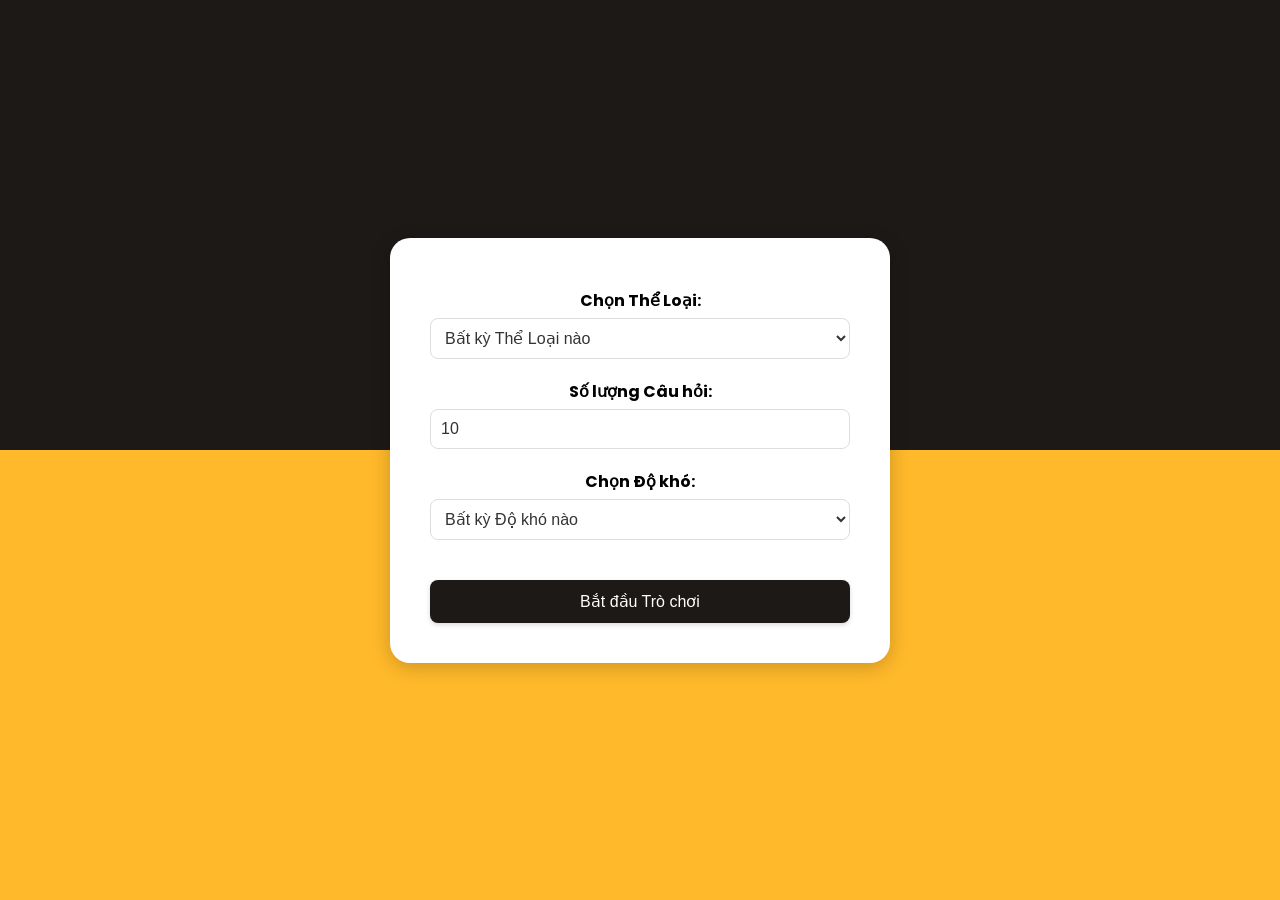
<file: Individual_Project/Api Quiz Game/index.html>
<!DOCTYPE html>
<html lang="vi">

<head>
    <meta charset="UTF-8">
    <meta name="viewport" content="width=device-width, initial-scale=1.0">
    <link rel="stylesheet" href="style.css">
    <title>Trò chơi Đố Vui</title>
</head>

<body>

    <div id="quiz-container">
        <div id="game-setup">
            <div>
                <label for="category">Chọn Thể Loại:</label>
                <select id="category">
                    <option value="">Bất kỳ Thể Loại nào</option>
                </select>
            </div>
            <div>
                <label for="amount">Số lượng Câu hỏi:</label>
                <input type="number" id="amount" min="1" max="50" value="10">
            </div>
            <div>
                <label for="difficulty">Chọn Độ khó:</label>
                <select id="difficulty">
                    <option value="">Bất kỳ Độ khó nào</option>
                    <option value="easy">Dễ</option>
                    <option value="medium">Trung bình</option>
                    <option value="hard">Khó</option>
                </select>
            </div>
            <button id="start-btn">Bắt đầu Trò chơi</button>
        </div>
        <div id="quiz" style="display: none;">
            <div id="progress"></div>
            <div id="currentScore"></div>
            <div id="highScore"></div>
            <div id="question"></div>
            <div id="answers"></div>
            <div id="result"></div>
        </div>
    </div>

    <script src="script.js"></script>
</body>

</html>
</file>
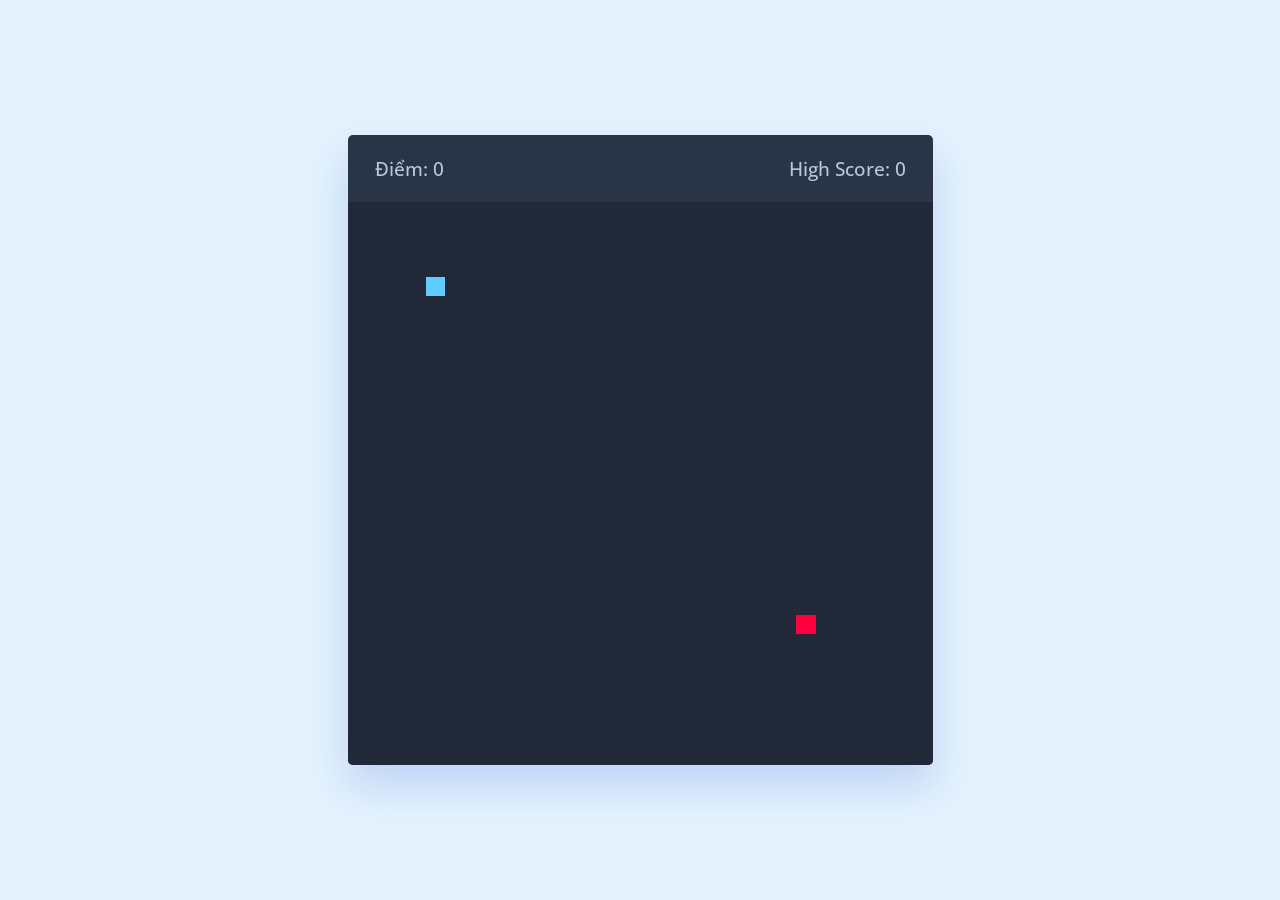
<file: Individual_Project/Snake Game/index.html>
<!DOCTYPE html>
<html lang="en">

<head>
    <meta charset="UTF-8">
    <meta http-equiv="X-UA-Compatible" content="IE=edge">
    <meta name="viewport" content="width=device-width, initial-scale=1.0">
    <link rel="stylesheet" href="https://cdnjs.cloudflare.com/ajax/libs/font-awesome/6.3.0/css/all.min.css">
    <link rel="stylesheet" href="style.css">
    <title>Rắn Săn Mồi</title>
</head>

<body>

    <div class="wrapper">
        <div class="game-details">
            <span class="score">Điểm: 0</span>
            <span class="high-score">Điểm cao nhất: 0</span>
        </div>

        <div class="play-board"></div>

        <div class="controls">
            <i data-key="ArrowLeft" class="fa-solid fa-arrow-left-long"></i>
            <i data-key="ArrowUp" class="fa-solid fa-arrow-up-long"></i>
            <i data-key="ArrowRight" class="fa-solid fa-arrow-right-long"></i>
            <i data-key="ArrowDown" class="fa-solid fa-arrow-down-long"></i>
        </div>

    </div>


    <script src="index.js"></script>
</body>

</html>
</file>
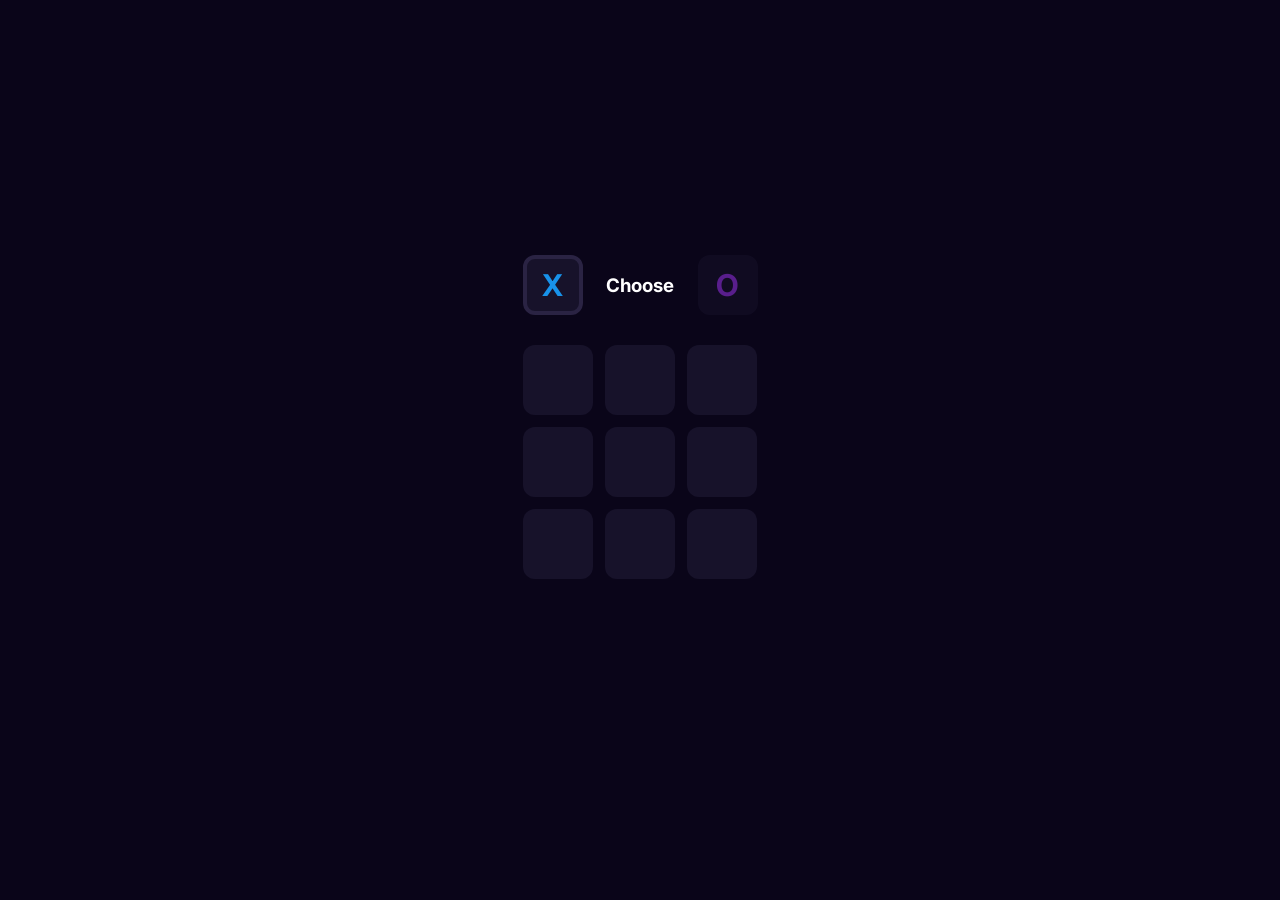
<file: Individual_Project/Tic Tac Toe Game/index.html>
<!DOCTYPE html>
<html lang="en">
<head>
    <meta charset="UTF-8">
    <meta name="viewport" content="width=device-width, initial-scale=1.0">
    <title>Tic Tac Toe Game</title>
    <link rel="stylesheet" href="style.css">
</head>
<body>
    <main>
        <header id="header">
            <div class="player player-active" id="xPlayerDisplay" onclick="choosePlayer('X')">X</div>
            <h3 id="titleHeader">Choose</h3>
            <div class="player" id="oPlayerDisplay" onclick="choosePlayer('O')">O</div>
        </header>
        <div id="board">
            <div class="cell"></div>
            <div class="cell"></div>
            <div class="cell"></div>
            <div class="cell"></div>
            <div class="cell"></div>
            <div class="cell"></div>
            <div class="cell"></div>
            <div class="cell"></div>
            <div class="cell"></div>
        </div>
        <button id="restartBtn">Restart</button>
    </main>

    <script src="script.js"></script>
</body>
</html>
</file>
<file: Individual_Project/Api Quiz Game/style.css>
@import url('https://fonts.googleapis.com/css2?family=Poppins:wght@300;400;500;600;700&display=swap');

body, html{
    height: 100%;
    margin: 0;
    font-family: 'Poppins', sans-serif;
    background: linear-gradient(#1c1917 50%, #ffb92a 50%);
    color: #333;
    display: flex;
    align-items: center;
    justify-content: center;
    text-align: center;
}

#quiz-container{
    width: 420px;
    background-color: #fff;
    padding: 40px;
    border-radius: 20px;
    box-shadow: 0 4px 20px rgba(0, 0, 0, 0.2);
    margin: 20px;
}

#game-setup div{
    margin: 10px 0;
}

#game-setup label{
    display: block;
    margin-bottom: 5px;
    font-weight: bold;
    color: #000;
}

#category, #amount, #difficulty{
    width: 100%;
    padding: 10px;
    box-sizing: border-box;
    margin-bottom: 10px;
    border-radius: 8px;
    border: 1px solid #ddd;
    font-size: 1em;
    color: #333;
    background: #fff;
}

#start-btn{
    padding: 12px 25px;
    background-color: #1c1917;
    color: #fff;
    border: none;
    border-radius: 8px;
    cursor: pointer;
    font-size: 1em;
    box-shadow: 0 2px 5px rgba(0, 0, 0, 0.15);
    transition: background-color 0.3s ease, transform 0.1s ease;
    width: 100%;
    margin-top: 20px;
}

#start-btn:hover{
    background-color: #15aabf;
    transform: scale(1.05);
}

#progress, #currentScore, #highScore{
    margin-bottom: 10px;
    font-size: 1em;
    font-weight: bold;
    color: #444;
}

#question{
    font-size: 1em;
    margin: 20px 0;
    color: #5a5a5a;
}

.answer-btn{
    width: calc(100% - 20px);
    padding: 10px 20px;
    margin-bottom: 12px;
    background-color: #1c1917;
    color: #fff;
    border: none;
    border-radius: 8px;
    font-size: 0.9em;
    cursor: pointer;
    box-shadow: 0 2px 5px rgba(0, 0, 0, 0.15);
    transition: transform 0.1s ease;
}

.answer-btn:hover{
    transform: scale(1.05);
}

.answer-btn:disabled, .answer-btn.correct, .answer-btn.incorrect{
    cursor: default;
    transform: none;
}

#result{
    font-size: 1em;
    color: #5a5a5a;
    margin-top: 20px;
}

.correct{
    background-color: #4caf50 !important;
}

.incorrect{
    background-color: #f44336 !important;
}

button{
    padding: 12px 15px;
    background-color: #ff5722;
    color: #fff;
    border: none;
    border-radius: 8px;
    cursor: pointer;
    font-size: 1.1em;
    box-shadow: 0 2px 5px rgba(0, 0, 0, 0.15);
    transition: background-color 0.3s ease, transform 0.1s ease;
}

button:hover{
    background-color: #e64a19;
    transform: scale(1.05);
}
</file>
<file: Individual_Project/Snake Game/style.css>
@import url('https://fonts.googleapis.com/css2?family=Open+Sans:wght@300;400;500;600;700&display=swap');

*{
    margin: 0;
    padding: 0;
    box-sizing: border-box;
    font-family: 'Open Sans', sans-serif;
}

body{
    display: flex;
    align-items: center;
    justify-content: center;
    min-height: 100vh;
    background: #e3f2fd;
}

.wrapper{
    width: 65vmin;
    height: 70vmin;
    display: flex;
    overflow: hidden;
    flex-direction: column;
    justify-content: center;
    background: #293447;
    border-radius: 5px;
    box-shadow: 0 20px 40px rgba(52, 87, 220, 0.2);
}

.game-details{
    color: #b8c6dc;
    font-weight: 500;
    font-size: 1.2rem;
    padding: 20px 27px;
    display: flex;
    justify-content: space-between;
}

.play-board{
    height: 100%;
    width: 100%;
    display: grid;
    background: #212837;
    grid-template: repeat(30, 1fr) / repeat(30, 1fr);
}

.play-board .food{
    background: #ff003d;
}

.play-board .head{
    background: #60cbff;
}

.controls{
    display: none;
    justify-content: space-between;
}

.controls i{
    padding: 25px 0;
    text-align: center;
    font-size: 1.3rem;
    color: #b8c6dc;
    width: calc(100% / 4);
    cursor: pointer;
    border-right: 1px solid #171b26;
}

@media screen and (max-width: 800px) {
    .wrapper{
        width: 90vmin;
        height: 115vmin;
    }

    .game-details{
        font-size: 1rem;
        padding: 15px 27px;
    }

    .controls{
        display: flex;
    }

    .controls i{
        padding: 15px 0;
        font-size: 1rem;
    }
}
</file>
<file: Individual_Project/Tic Tac Toe Game/style.css>
@import url('https://fonts.googleapis.com/css2?family=Bodoni+Moda:ital,opsz,wght@0,6..96,400..900;1,6..96,400..900&family=Inter:ital,opsz,wght@0,14..32,100..900;1,14..32,100..900&family=Roboto:ital,wght@0,100..900;1,100..900&family=Ubuntu:ital,wght@0,300;0,400;0,500;0,700;1,300;1,400;1,500;1,700&display=swap');
*{
    margin: 0;
    box-sizing: border-box;
    font-family: 'Inter', sans-serif;
    user-select: none;
    color: white;
}

main{
    background: #0A0519;
    height: 100vh;
    display: flex;
    flex-direction: column;
    align-items: center;
    justify-content: center;
}

#header{
    display: flex;
    width: 235px;
    justify-content: space-between;
    align-items: center;
    margin-bottom: 30px;
}

#header .player{
    background: #17122A;
    width: 60px;
    height: 60px;
    display: flex;
    align-items: center;
    justify-content: center;
    font-size: 30px;
    font-weight: bold;
    cursor: pointer;
    border-radius: 12px;
    border: solid 4px #17122A;
    opacity: 0.5;
    transition: 0.3s
}

#header .player:hover{
    border: solid 4px #2A2343;
}

#header .player-active{
    opacity: 1;
    border: solid 4px #2A2343;
}

#header #xPlayerDisplay{
    color: #1892EA;
}

#header #oPlayerDisplay{
    color: #A737FF;
}

#board{
    display: grid;
    grid-template-columns: repeat(3, 70px);
    grid-template-rows: repeat(3, 70px);
    gap: 12px;
}

#board .cell{
    background: #17122A;
    display: flex;
    align-items: center;
    justify-content: center;
    font-size: 36px;
    font-weight: bold;
    cursor: pointer;
    border-radius: 12px;
    transition: 0.3s background;
}

#board .cell:hover{
    background: #2A2343;
}

#restartBtn{
    margin-top: 30px;
    width: 235px;
    background: #17122A;
    padding-top: 8px;
    padding-bottom: 8px;
    border-radius: 12px;
    border: none;
    font-size: 16px;
    font-weight: 600;
    cursor: pointer;
    transition: 0.3s background;
    visibility: hidden;
}

#restartBtn:hover{
    background: #2A2343;
}
</file>
